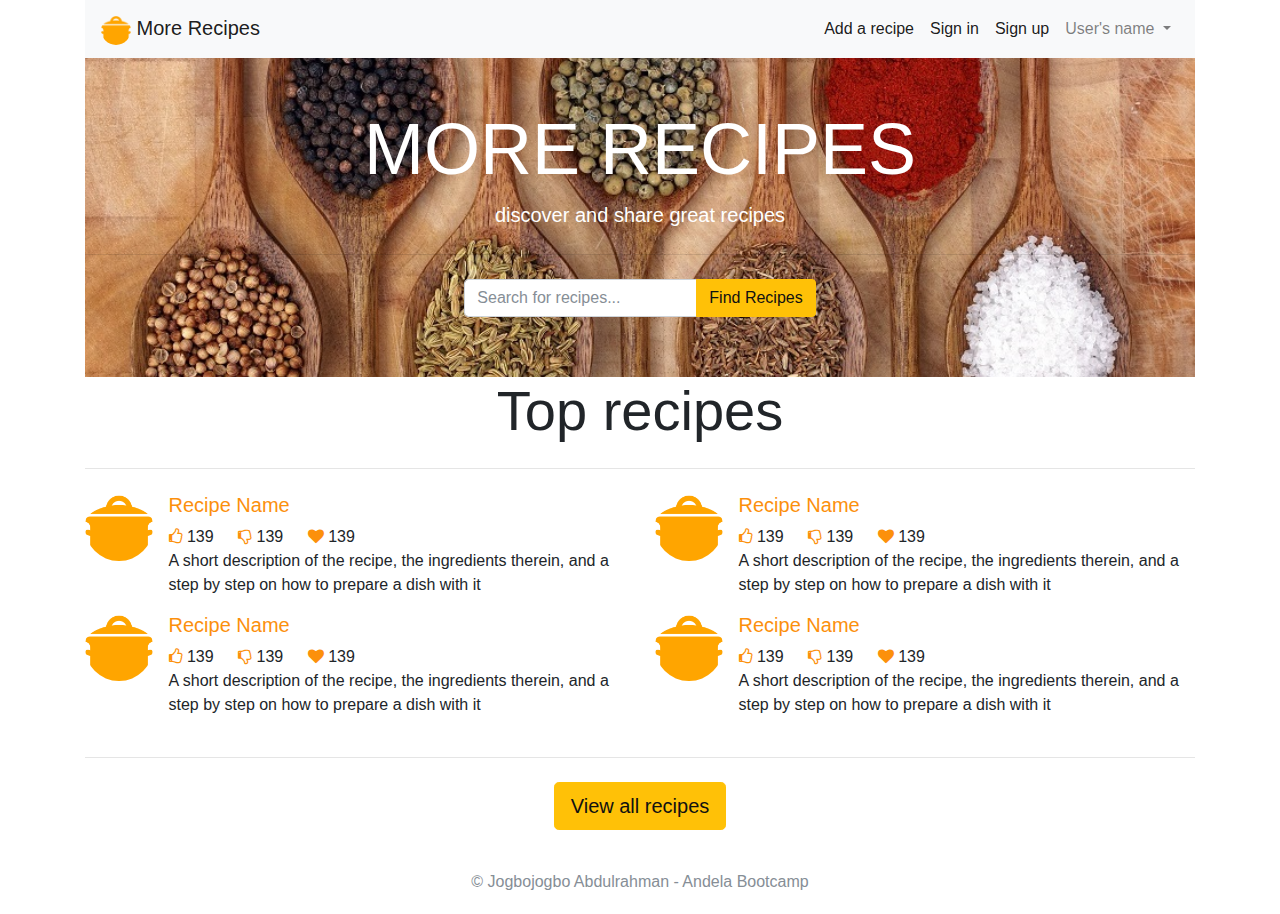
<file: template/index.html>
<!DOCTYPE html>
<html>
<head>
  <title>More Recipes</title>
  <link rel="stylesheet" href="https://maxcdn.bootstrapcdn.com/bootstrap/4.0.0-beta.2/css/bootstrap.min.css" integrity="sha384-PsH8R72JQ3SOdhVi3uxftmaW6Vc51MKb0q5P2rRUpPvrszuE4W1povHYgTpBfshb" crossorigin="anonymous">
  <link rel="stylesheet" type="text/css" href="css/bootstrap/bootstrap.css">
  <link rel="stylesheet" type="text/css" href="css/font-awesome-4.7.0/css/font-awesome.css">
  <meta name="viewport" content="width=device-width, initial-scale=1, shrink-to-fit=no">
  <link rel="stylesheet" type="text/css" href="css/custom.css">
</head>
<body>
  <div class="container">
    <!-- nav bar -->
    <!-- insert favicon later -->

    <nav class="navbar navbar-expand-lg navbar-light bg-light">
      <!-- <a class="navbar-brand" href="index.html">MORE RECIPES</a> -->
      
      <a class="navbar-brand" href="index.html">
        <img src="img/cooking_icon.png" class="navbar-icon" width="30" height="30" class="d-inline-block align-top" alt="">
      More Recipes</a>
      <button class="navbar-toggler" type="button" data-toggle="collapse" data-target="#navbarSupportedContent" aria-controls="navbarSupportedContent" aria-expanded="false" aria-label="Toggle navigation">
        <span class="navbar-toggler-icon"></span>
      </button>
      <div class="collapse navbar-collapse" id="navbarSupportedContent">
        <ul class="navbar-nav ml-auto">
          <li class="nav-item active">
            <a class="nav-link" href="recipe-management.html">Add a recipe <span class="sr-only">(current)</span></a>
          </li>
          <li class="nav-item active">
            <a class="nav-link" href="sign-in.html">Sign in <span class="sr-only">(current)</span></a>
          </li>
          <li class="nav-item active">
            <a class="nav-link" href="sign-up.html">Sign up <span class="sr-only">(current)</span></a>
          </li>      
          <li class="nav-item dropdown">
            <a class="nav-link dropdown-toggle" href="#" id="navbarDropdown" role="button" data-toggle="dropdown" aria-haspopup="true" aria-expanded="false">
              User's name
            </a>
            <div class="dropdown-menu" aria-labelledby="navbarDropdown">
              <a class="dropdown-item" href="my-profile.html">My profile</a>
              <a class="dropdown-item" href="my-favourites.html">My favourites</a>
              <div class="dropdown-divider"></div>
              <a class="dropdown-item" href="#">Sign out</a>
            </div>
          </li>
        </ul>
      </div>
    </nav>

    <!-- header -->
    <div class="hero-image">
      <div class="hero-text">
        <div class="overlay text-center">
          <br>
          <br>
          <h1 class="display-3 bold-header"><b>MORE RECIPES</b></h1>
          <p class="lead"><b>discover and share great recipes</b></p>
          <hr class="my-4">
          <div class="row">
            <div class="input-group home-search">
              <input type="text" class="form-control" placeholder="Search for recipes..." aria-label="Search for...">
              <span class="input-group-btn">
                <button class="btn btn-warning" type="button">Find Recipes</button>
              </span>
            </div>
          </div>
        </div>
      </div>
    </div>

    <!-- top recipes -->
    <h4 class="display-4 text-center">Top recipes</h4>
    <hr class="my-4">


    <div class="row">
      <div class="col-sm">

        <!-- a block of recipe -->
        <ul class="list-unstyled">
          <li class="media">
            <img class="mr-3 recipe-icon" src="img/cooking_icon.png" alt="icon">
            <div class="media-body">
              <a class="mt-0 mb-1" href="recipe-product-page.html"><h5 class="rcp-name">Recipe Name</h5></a>
              <div class="icons">
                <span><i class="fa fa-thumbs-o-up" aria-hidden="true"></i> 139</span>
                <span><i class="fa fa-thumbs-o-down" aria-hidden="true"></i> 139</span>
                <span><i class="fa fa-heart" aria-hidden="true"></i> 139</span>
              </div>
              A short description of the recipe, the ingredients therein, and a step by step on how to prepare a dish with it
            </div>
          </li>
        </ul>

      </div>
      <div class="col-sm">
       <ul class="list-unstyled">
        <li class="media">
          <img class="mr-3 recipe-icon" src="img/cooking_icon.png" alt="icon">
          <div class="media-body">
           <a class="mt-0 mb-1" href="recipe-product-page.html"><h5 class="rcp-name">Recipe Name</h5></a>
           <div class="icons">
            <span><i class="fa fa-thumbs-o-up" aria-hidden="true"></i> 139</span>
            <span><i class="fa fa-thumbs-o-down" aria-hidden="true"></i> 139</span>
            <span><i class="fa fa-heart" aria-hidden="true"></i> 139</span>
          </div>
          A short description of the recipe, the ingredients therein, and a step by step on how to prepare a dish with it
        </div>
      </li>
    </ul>
  </div>
</div>

<!-- row 2 -->
<div class="row">
  <div class="col-sm">

    <!-- a block of recipe -->
    <ul class="list-unstyled">
      <li class="media">
        <img class="mr-3 recipe-icon" src="img/cooking_icon.png" alt="icon">
        <div class="media-body">
         <a class="mt-0 mb-1" href="recipe-product-page.html"><h5 class="rcp-name">Recipe Name</h5></a>
         <div class="icons">
          <span><i class="fa fa-thumbs-o-up" aria-hidden="true"></i> 139</span>
          <span><i class="fa fa-thumbs-o-down" aria-hidden="true"></i> 139</span>
          <span><i class="fa fa-heart" aria-hidden="true"></i> 139</span>
        </div>
        A short description of the recipe, the ingredients therein, and a step by step on how to prepare a dish with it
      </div>
    </li>
  </ul>

</div>
<div class="col-sm">
 <ul class="list-unstyled">
  <li class="media">
    <img class="mr-3 recipe-icon" src="img/cooking_icon.png" alt="icon">
    <div class="media-body">
     <a class="mt-0 mb-1" href="recipe-product-page.html"><h5 class="rcp-name">Recipe Name</h5></a>
     <div class="icons">
      <span><i class="fa fa-thumbs-o-up" aria-hidden="true"></i> 139</span>
      <span><i class="fa fa-thumbs-o-down" aria-hidden="true"></i> 139</span>
      <span><i class="fa fa-heart" aria-hidden="true"></i> 139</span>
    </div>
    A short description of the recipe, the ingredients therein, and a step by step on how to prepare a dish with it
  </div>
</li>
</ul>
</div>

</div>
<hr class="my-4">
<!-- all recipes buton -->
<div class="text-center">
  <a href="recipe-listing-page.html"><button type="button" class="home-recipe-btn btn btn-warning btn-lg">View all recipes</button></a>
</div>
<!-- footer -->
<footer class="footer text-center">
  <row class="text-muted">&copy Jogbojogbo Abdulrahman - Andela Bootcamp</row>
</footer> 

</div>

<script src="https://code.jquery.com/jquery-3.2.1.slim.min.js" integrity="sha384-KJ3o2DKtIkvYIK3UENzmM7KCkRr/rE9/Qpg6aAZGJwFDMVNA/GpGFF93hXpG5KkN" crossorigin="anonymous"></script>
<script src="https://cdnjs.cloudflare.com/ajax/libs/popper.js/1.12.3/umd/popper.min.js" integrity="sha384-vFJXuSJphROIrBnz7yo7oB41mKfc8JzQZiCq4NCceLEaO4IHwicKwpJf9c9IpFgh" crossorigin="anonymous"></script>
<script src="https://maxcdn.bootstrapcdn.com/bootstrap/4.0.0-beta.2/js/bootstrap.min.js" integrity="sha384-alpBpkh1PFOepccYVYDB4do5UnbKysX5WZXm3XxPqe5iKTfUKjNkCk9SaVuEZflJ" crossorigin="anonymous"></script>
</body>
</html>
</file>
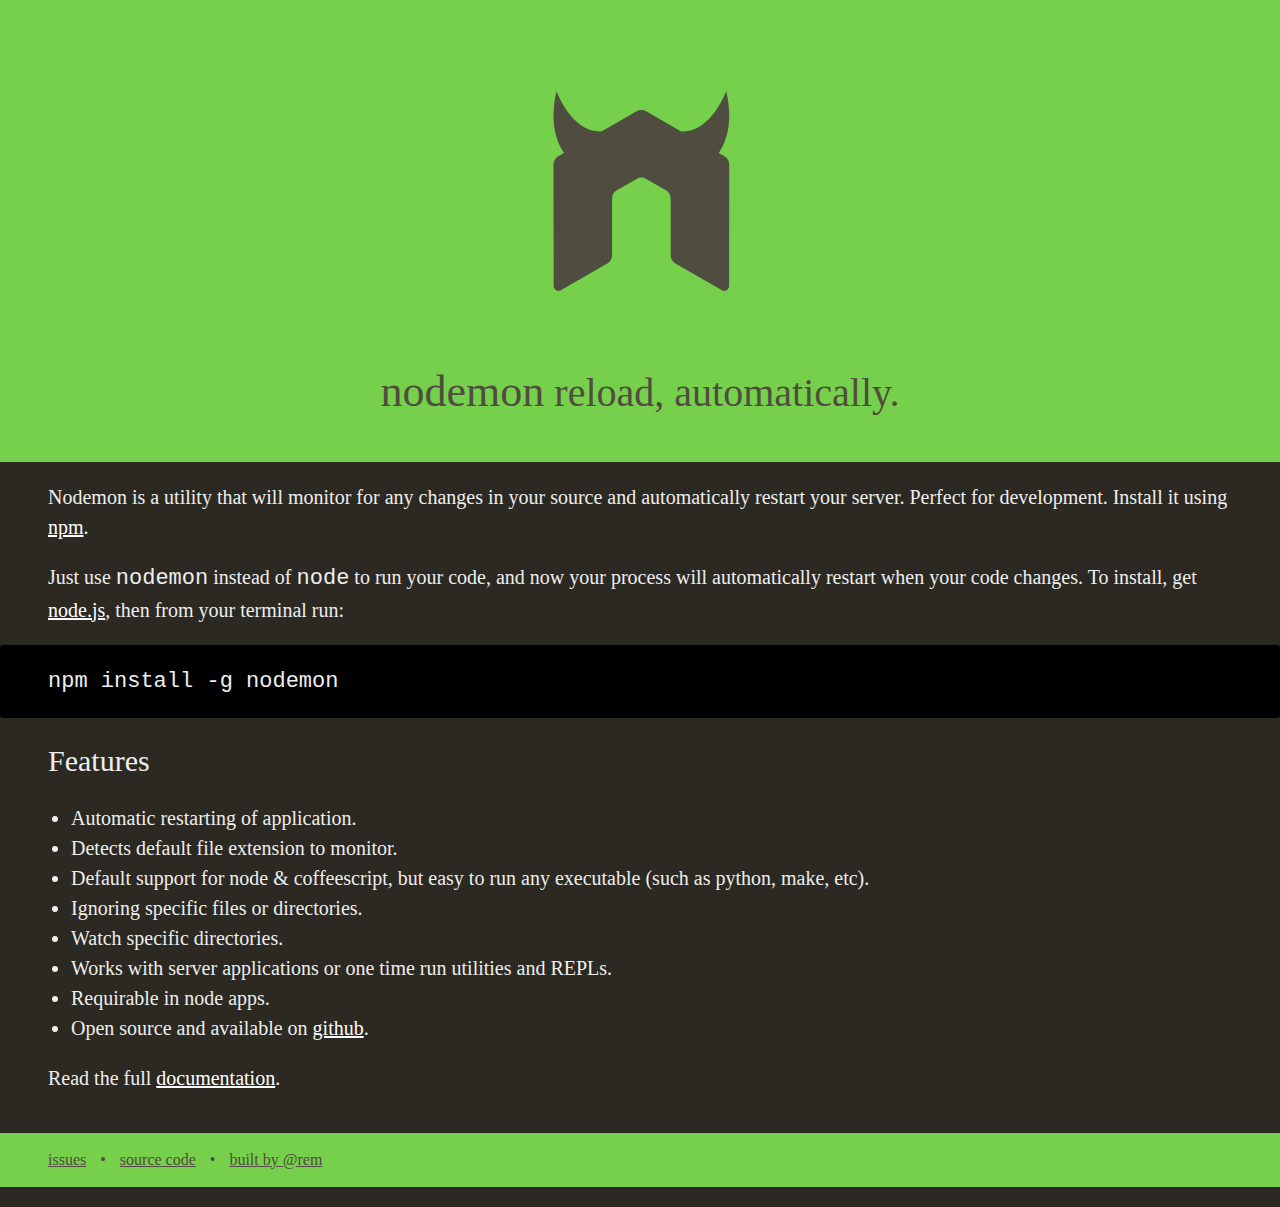
<file: node_modules/nodemon/docs/index.html>
<!DOCTYPE html>
<html>
<head>
<meta charset=utf-8>
<meta name="viewport" content="width=device-width">
<title>nodemon</title>
<style id="jsbin-css">
@font-face {
  font-family: 'Roboto';
  font-style: normal;
  font-weight: 100;
  src: local('Roboto Thin'), local('Roboto-Thin'), url(https://themes.googleusercontent.com/static/fonts/roboto/v9/vzIUHo9z-oJ4WgkpPOtg13YhjbSpvc47ee6xR_80Hnw.woff) format('woff');
}
@font-face {
  font-family: 'Roboto';
  font-style: normal;
  font-weight: 300;
  src: local('Roboto Light'), local('Roboto-Light'), url(https://themes.googleusercontent.com/static/fonts/roboto/v9/Hgo13k-tfSpn0qi1SFdUfbO3LdcAZYWl9Si6vvxL-qU.woff) format('woff');
}
@font-face {
  font-family: 'Roboto';
  font-style: normal;
  font-weight: 500;
  src: local('Roboto Medium'), local('Roboto-Medium'), url(https://themes.googleusercontent.com/static/fonts/roboto/v9/RxZJdnzeo3R5zSexge8UUbO3LdcAZYWl9Si6vvxL-qU.woff) format('woff');
}

body, html {
  margin: 0;
  min-height: 100%;
  background: #2B2922;
  color: #eee;
  font-family: 'Roboto', serif;
  font-size: 20px;
  font-weight: 100;
  line-height: 1.5;
}

html {
  margin-bottom: 20px;
}

header, footer {
  background: #76d04b;
  padding: 10px;
  position: relative;
  /* background: white; */
}

svg {
  width: 200px;
  height: 200px;
  margin: 0 auto;
  padding: 80px 0 0;
  border: 1px solid #77d04b;
  display: block;
  fill: #4F4D3F;
}

header, footer a, footer p {
  color: #4F4D3F;
}

h1 {
  padding: 40px 0 0 0;
  font-weight: 300;
}

h2 {
  font-weight: 100;
}

header strong {
  font-weight: 500;
  font-size: 110%;
}

header h1, header h2 {
  text-align: center;
}

body > p, h2, ul {
  margin: 20px 48px;
}

ul {
  padding-left: 23px;
}

code {
  font-weight: 100;
  font-size: 22px;
  font-family: 'courier new';
}

pre code {
  font-family: courier;
}

pre {
  white-space: pre-wrap;
  background: #000;
  border-radius: 3px;
  padding: 20px 48px;
}

a {
  color: #fff;
  font-weight: 400;
}

footer {
  margin-top: 40px;
  padding: 10px 28px;
}

footer p {
  font-size: 80%;
  margin: 5px 10px;
}

footer a {
  padding: 10px;
}

@media screen and (max-width: 500px) {
  body > p, h2, ul {
    margin: 20px 10px;
  }

  pre {
    padding: 20px 12px;
  }

  footer {
    padding: 10px 12px;
  }

  pre, pre code {
    margin: 10px 0;
  }
}
</style>
</head>
<body>
  <header>
    <svg version="1.1" id="template" xmlns="https://www.w3.org/2000/svg" xmlns:xlink="https://www.w3.org/1999/xlink" x="0px" y="0px" width="160" height="180"
     viewBox="0 0 160 185" xml:space="preserve">
      <path d="M158.156,60.461l-5.326-3.066
                c8.189-12.08,13.084-30.242,6.947-57.395c0,0-13.82,38.733-41.602,37.449L85.645,18.73c-1.227-0.728-2.602-1.103-3.992-1.159
                c-0.125,0-0.648,0-0.75,0c-1.387,0.057-2.76,0.432-4.004,1.159L44.367,37.449C16.586,38.738,2.762,0,2.762,0
                c-6.141,27.152-1.238,45.314,6.949,57.395l-5.324,3.066C1.682,62.018,0,64.914,0,68.072l0.16,112.363
                c0,1.568,0.812,3.021,2.188,3.783c1.344,0.812,3.008,0.812,4.35,0l43.094-24.676c2.727-1.619,4.385-4.477,4.385-7.6V99.449
                c0-3.129,1.658-6.031,4.373-7.582l18.35-10.568c1.367-0.795,2.863-1.182,4.391-1.182c1.492,0,3.027,0.387,4.356,1.182
                l18.344,10.568c2.715,1.551,4.379,4.453,4.379,7.582v52.494c0,3.123,1.68,6.002,4.391,7.6l43.082,24.676
                c1.352,0.812,3.039,0.812,4.379,0c1.336-0.762,2.176-2.215,2.176-3.783l0.141-112.363
                C162.535,64.914,160.879,62.018,158.156,60.461z"/>
    </svg>
    <h1><strong>nodemon</strong> reload, automatically.</h1>

  </header>

  <p>Nodemon is a utility that will monitor for any changes in your source and automatically restart your server. Perfect for development. Install it using <a href="https://npmjs.org/package/nodemon">npm</a>.</p>

  <p>Just use <code>nodemon</code> instead of <code>node</code> to run your code, and now your process will automatically restart when your code changes. To install, get <a href="https://nodejs.org" target="_blank">node.js</a>, then from your terminal run:</p>

  <pre><code>npm install -g nodemon</code></pre>


  <h2>Features</h2>

  <ul>
    <li>Automatic restarting of application.</li>
    <li>Detects default file extension to monitor.</li>
    <li>Default support for node &amp; coffeescript, but easy to run any executable (such as python, make, etc).</li>
    <li>Ignoring specific files or directories.</li>
    <li>Watch specific directories.</li>
    <li>Works with server applications or one time run utilities and REPLs.</li>
    <li>Requirable in node apps.</li>
    <li>Open source and available on <a href="https://github.com/remy/nodemon/">github</a>.</li>
  </ul>

  <p>Read the full <a href="https://github.com/remy/nodemon#nodemon">documentation</a>.</p>

  <footer>
    <p><a href="https://github.com/remy/nodemon/issues">issues</a> &bull; <a href="https://github.com/remy/nodemon/">source code</a>  &bull; <a href="https://twitter.com/rem">built by @rem</a></p>
  </footer>
</body>
</html>
</file>
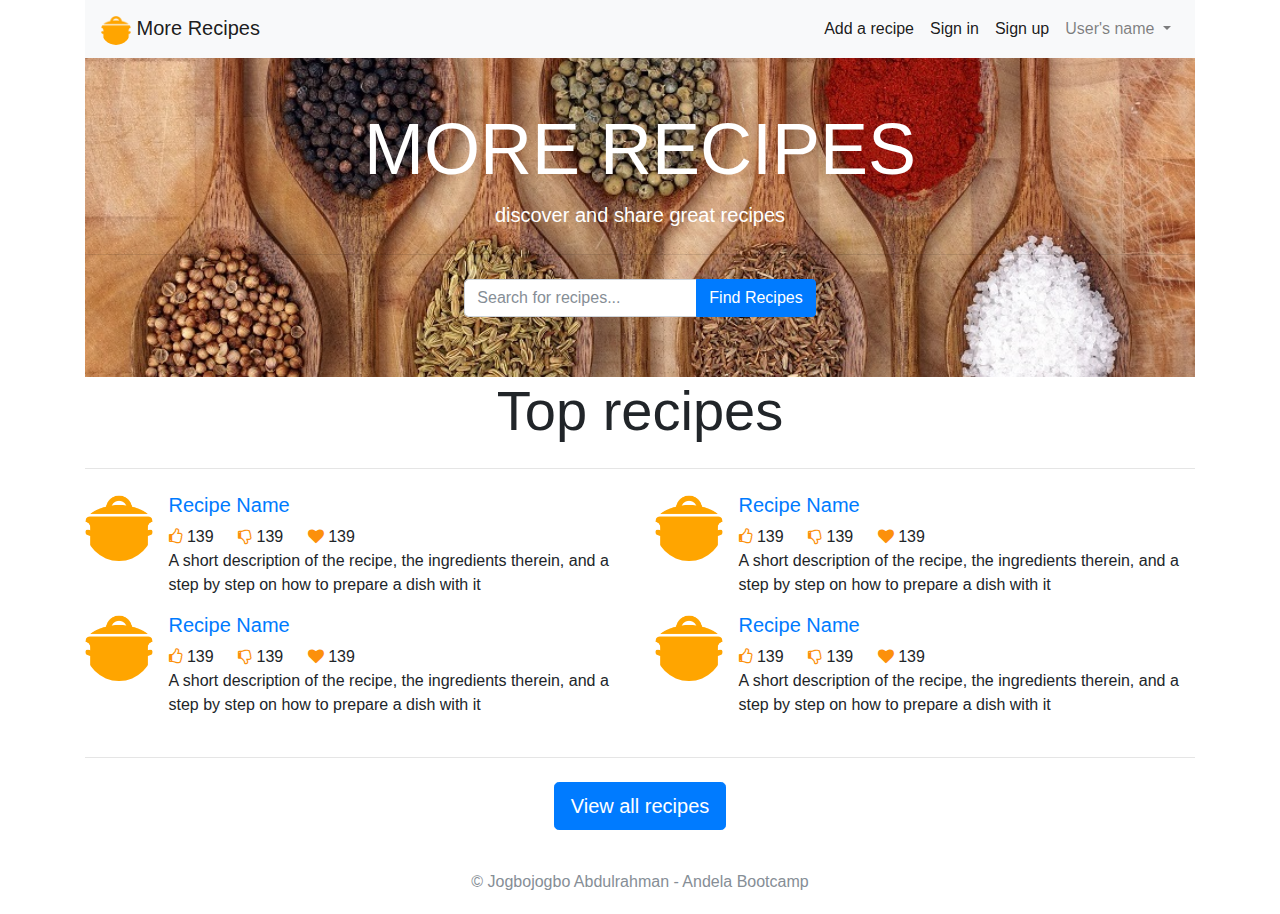
<file: template/test.html>
<!DOCTYPE html>
<html>
<head>
	<title>More Recipes</title>
	<link rel="stylesheet" href="https://maxcdn.bootstrapcdn.com/bootstrap/4.0.0-beta.2/css/bootstrap.min.css" integrity="sha384-PsH8R72JQ3SOdhVi3uxftmaW6Vc51MKb0q5P2rRUpPvrszuE4W1povHYgTpBfshb" crossorigin="anonymous">
  <link rel="stylesheet" type="text/css" href="css/bootstrap/bootstrap.css">
  <link rel="stylesheet" type="text/css" href="css/font-awesome-4.7.0/css/font-awesome.css">
  <meta name="viewport" content="width=device-width, initial-scale=1, shrink-to-fit=no">
  <link rel="stylesheet" type="text/css" href="css/custom.css">
</head>
<body>
  <div class="container">
    <!-- nav bar -->
    <!-- insert favicon later -->

    <nav class="navbar navbar-expand-lg navbar-light bg-light">
      <!-- <a class="navbar-brand" href="index.html">MORE RECIPES</a> -->
      
      <a class="navbar-brand" href="index.html">
        <img src="img/cooking_icon.png" class="navbar-icon" width="30" height="30" class="d-inline-block align-top" alt="">
      More Recipes</a>
      <button class="navbar-toggler" type="button" data-toggle="collapse" data-target="#navbarSupportedContent" aria-controls="navbarSupportedContent" aria-expanded="false" aria-label="Toggle navigation">
        <span class="navbar-toggler-icon"></span>
      </button>
      <div class="collapse navbar-collapse" id="navbarSupportedContent">
        <ul class="navbar-nav ml-auto">
          <li class="nav-item active">
            <a class="nav-link" href="recipe-management.html">Add a recipe <span class="sr-only">(current)</span></a>
          </li>
          <li class="nav-item active">
            <a class="nav-link" href="sign-in.html">Sign in <span class="sr-only">(current)</span></a>
          </li>
          <li class="nav-item active">
            <a class="nav-link" href="sign-up.html">Sign up <span class="sr-only">(current)</span></a>
          </li>      
          <li class="nav-item dropdown">
            <a class="nav-link dropdown-toggle" href="#" id="navbarDropdown" role="button" data-toggle="dropdown" aria-haspopup="true" aria-expanded="false">
              User's name
            </a>
            <div class="dropdown-menu" aria-labelledby="navbarDropdown">
              <a class="dropdown-item" href="my-profile.html">My profile</a>
              <a class="dropdown-item" href="my-favourites.html">My favourites</a>
              <div class="dropdown-divider"></div>
              <a class="dropdown-item" href="#">Sign out</a>
            </div>
          </li>
        </ul>
      </div>
    </nav>
  
    <!-- header -->
<div class="hero-image">
  <div class="hero-text">
    <div class="overlay text-center">
      <br>
      <br>
      <h1 class="display-3 bold-header"><b>MORE RECIPES</b></h1>
      <p class="lead"><b>discover and share great recipes</b></p>
      <hr class="my-4">
      

      <div class="row">
        <div class="input-group home-search">
          <input type="text" class="form-control" placeholder="Search for recipes..." aria-label="Search for...">
          <span class="input-group-btn">
            <button class="btn btn-primary" type="button">Find Recipes</button>
          </span>
        </div>
      </div>
  </div>
</div>
</div>

    <!-- top recipes -->
    <h4 class="display-4 text-center">Top recipes</h4>
    <hr class="my-4">


    <div class="row">
      <div class="col-sm">

        <!-- a block of recipe -->
        <ul class="list-unstyled">
          <li class="media">
            <img class="mr-3 recipe-icon" src="img/cooking_icon.png" alt="icon">
            <div class="media-body">
              <a class="mt-0 mb-1" href="recipe-product-page.html"><h5>Recipe Name</h5></a>
              <div class="icons">
                <span><i class="fa fa-thumbs-o-up" aria-hidden="true"></i> 139</span>
                <span><i class="fa fa-thumbs-o-down" aria-hidden="true"></i> 139</span>
                <span><i class="fa fa-heart" aria-hidden="true"></i> 139</span>
              </div>
              A short description of the recipe, the ingredients therein, and a step by step on how to prepare a dish with it
            </div>
          </li>
        </ul>

      </div>
      <div class="col-sm">
       <ul class="list-unstyled">
        <li class="media">
          <img class="mr-3 recipe-icon" src="img/cooking_icon.png" alt="icon">
          <div class="media-body">
           <a class="mt-0 mb-1" href="recipe-product-page.html"><h5>Recipe Name</h5></a>
           <div class="icons">
            <span><i class="fa fa-thumbs-o-up" aria-hidden="true"></i> 139</span>
            <span><i class="fa fa-thumbs-o-down" aria-hidden="true"></i> 139</span>
            <span><i class="fa fa-heart" aria-hidden="true"></i> 139</span>
          </div>
          A short description of the recipe, the ingredients therein, and a step by step on how to prepare a dish with it
        </div>
      </li>
    </ul>
  </div>
</div>

<!-- row 2 -->
<div class="row">
  <div class="col-sm">

    <!-- a block of recipe -->
    <ul class="list-unstyled">
      <li class="media">
        <img class="mr-3 recipe-icon" src="img/cooking_icon.png" alt="icon">
        <div class="media-body">
         <a class="mt-0 mb-1" href="recipe-product-page.html"><h5>Recipe Name</h5></a>
         <div class="icons">
          <span><i class="fa fa-thumbs-o-up" aria-hidden="true"></i> 139</span>
          <span><i class="fa fa-thumbs-o-down" aria-hidden="true"></i> 139</span>
          <span><i class="fa fa-heart" aria-hidden="true"></i> 139</span>
        </div>
        A short description of the recipe, the ingredients therein, and a step by step on how to prepare a dish with it
      </div>
    </li>
  </ul>

</div>
<div class="col-sm">
 <ul class="list-unstyled">
  <li class="media">
    <img class="mr-3 recipe-icon" src="img/cooking_icon.png" alt="icon">
    <div class="media-body">
     <a class="mt-0 mb-1" href="recipe-product-page.html"><h5>Recipe Name</h5></a>
     <div class="icons">
      <span><i class="fa fa-thumbs-o-up" aria-hidden="true"></i> 139</span>
      <span><i class="fa fa-thumbs-o-down" aria-hidden="true"></i> 139</span>
      <span><i class="fa fa-heart" aria-hidden="true"></i> 139</span>
    </div>
    A short description of the recipe, the ingredients therein, and a step by step on how to prepare a dish with it
  </div>
</li>
</ul>
</div>

</div>
<hr class="my-4">
<!-- all recipes buton -->
<div class="text-center">
  <a href="recipe-listing-page.html"><button type="button" class="home-recipe-btn btn btn-primary btn-lg">View all recipes</button></a>
</div>
<!-- footer -->
<footer class="footer text-center">
  <row class="text-muted">&copy Jogbojogbo Abdulrahman - Andela Bootcamp</row>
</footer> 

</div>

<script src="https://code.jquery.com/jquery-3.2.1.slim.min.js" integrity="sha384-KJ3o2DKtIkvYIK3UENzmM7KCkRr/rE9/Qpg6aAZGJwFDMVNA/GpGFF93hXpG5KkN" crossorigin="anonymous"></script>
<script src="https://cdnjs.cloudflare.com/ajax/libs/popper.js/1.12.3/umd/popper.min.js" integrity="sha384-vFJXuSJphROIrBnz7yo7oB41mKfc8JzQZiCq4NCceLEaO4IHwicKwpJf9c9IpFgh" crossorigin="anonymous"></script>
<script src="https://maxcdn.bootstrapcdn.com/bootstrap/4.0.0-beta.2/js/bootstrap.min.js" integrity="sha384-alpBpkh1PFOepccYVYDB4do5UnbKysX5WZXm3XxPqe5iKTfUKjNkCk9SaVuEZflJ" crossorigin="anonymous"></script>
</body>
</html>
</file>
<file: template/css/custom.css>
/*homepage*/
.banner {
	width: 100%;
}

.hero-image {
    /* The image used */
    background-image: url(../img/banner.jpg);

    /* Set a specific height */
    height: 50%;

    /* Position and center the image to scale nicely on all screens */
    background-position: center;
    background-repeat: no-repeat;
    background-size: cover;
    position: relative;
}

.home-search {
	width: auto;
	margin: auto;
	margin-bottom: 60px;
}

.bold-header{
	color: #FFF
}

.rcp-name {
	color: #fc900c;
}

.lead{
	color: #FFF
}
.navbar-icon{
	border-radius: 50%;
}

.icons span {
	margin-right: 20px;
}

.home-recipe-btn {
	margin-bottom: 40px;
}

.icons .fa {
	color: #fc900c;
}

.recipe-icon {
	width: 12.5%;
	height: 12.5%;
	border-radius: 50%;
}


.form-signin {
    max-width: 330px;
    padding: 15px;
    margin: 0 auto;
}

/*sign up*/
.sign-up #confirmPassword {
	margin-bottom: 20px;
}

/*recipes listing page*/
.recipe-search {
	margin-top: 40px;
	margin-bottom: 40px;
	width: 60%;
	margin-left: auto;
	margin-right: auto;
}

.row-cards {
	margin-bottom: 0px;
}

.stack {
	margin-left: auto;
	margin-right: auto; 
}

.aside-recipes {
	background-color: #f8f9fa;
}
/*recipe product page*/
.recipe-header-icon {
	width: 12.5%;
	height: 12.5%;
	border-radius: 50%;
	margin-top: 20px;
}

.product-header-icons i {
	color: #fc900c;
}

.main-content {
	width: 60%;
	margin-left: auto;
	margin-right: auto;
}

.product-header-icons span {
	margin-right: 15px;
	margin-left: 15px; 
}

.sub-head {
	margin-left: 40px;
}

.user-icon {
	width: 3.3%;
	height: 3.3%;
	border-radius: 50%;
}

.reviews {
	margin-left: 20px;
}

/*my favourites*/
.favourite-recipes {
	margin-left: 20px;
	margin-right: 20px;
}

.recipe-list-header {
	margin-top: 20px;
}

/*my profile*/
.user-icon-header {
	width: 12.5%;
	height: 12.5%;
	border-radius: 50%;
}

.user-profile {
	margin-bottom: 150px;
}

/*recipe management*/
.add-rcp-btn {
	margin-bottom: 20px;
}

tbody .row {
	margin-left: 40px;
	margin-right: 40px;
}

/*footer*/
footer {
      margin-bottom: 20px;
    }

/*add a recipe page*/

.recipe-form {
	width: 60%;
	margin-right: auto;
	margin-left: auto;
}
</file>
